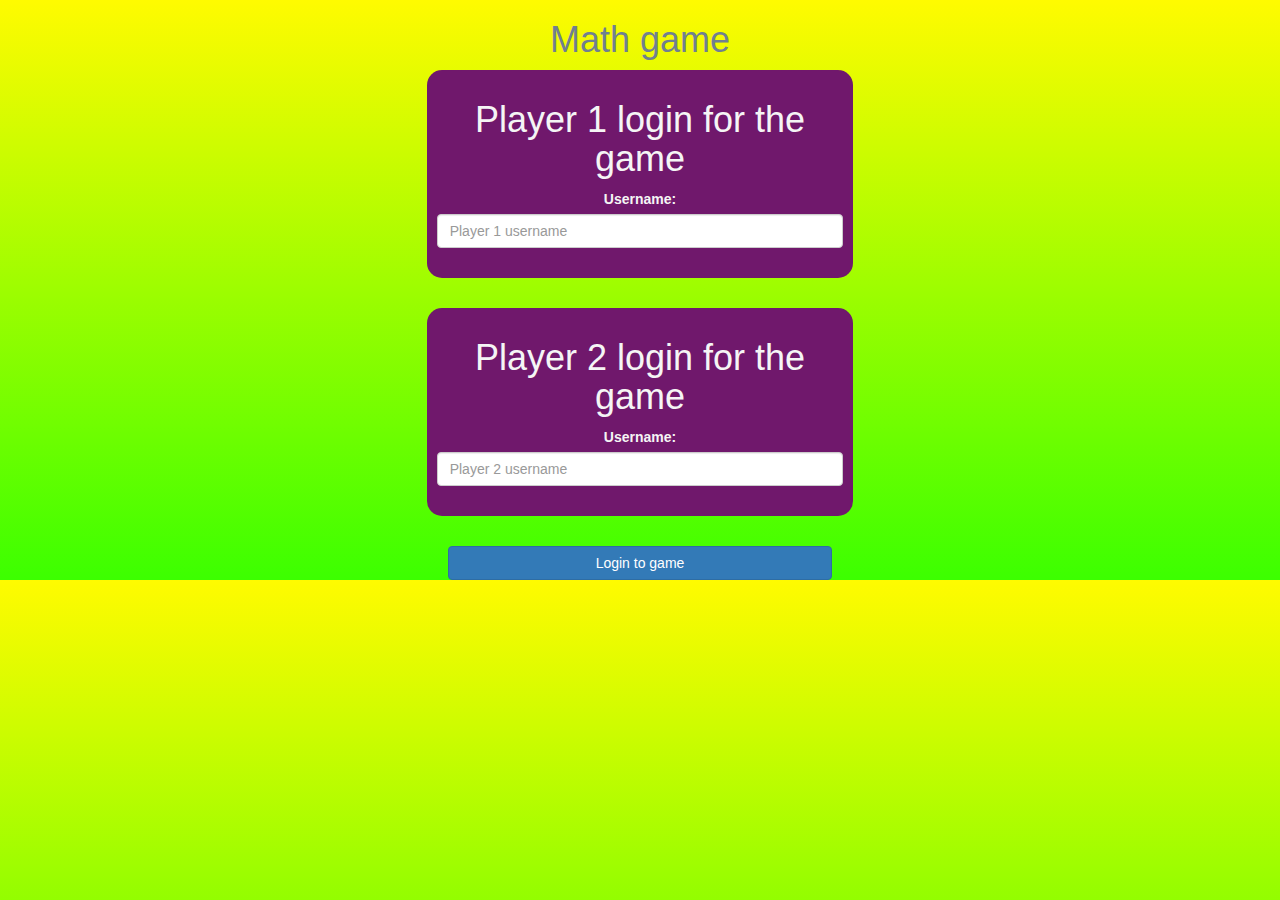
<file: index.html>
<!DOCTYPE html>
<html>
<head>
	<title>Math game</title>

<meta name="viewport" content="width=device-width, initial-scale=1">
<link rel="stylesheet" href="https://maxcdn.bootstrapcdn.com/bootstrap/3.4.0/css/bootstrap.min.css">
<script src="https://ajax.googleapis.com/ajax/libs/jquery/3.4.1/jquery.min.js"></script>
<script src="https://maxcdn.bootstrapcdn.com/bootstrap/3.4.0/js/bootstrap.min.js"></script>

<link rel="stylesheet" type="text/css" href="quiz_game_login.css">

<script src="quiz_game_login.js"></script>
</head>
<body>
    <center>
		<h1 id="title">Math game</h1>
		<div class="login_div1 col-lg-4 col-md-6 col-sm-8 col-xs-11">
			<h1>Player 1 login for the game</h1>
			<label>Username:</label>
			<input type="text" class="form-control" id="input_player_1" placeholder="Player 1 username">
			<br>
		</div>
		<br>
		<div class="login_div2 col-lg-4 col-md-6 col-sm-8 col-xs-11">
			<h1>Player 2 login for the game</h1>
			<label>Username:</label>
			<input type="text" class="form-control" id="input_player_2" placeholder="Player 2 username">
			<br>
		</div>
		<br>
		<button style="width:30%" class="btn btn-primary" onclick="login()">Login to game</button>
	</center>
</body>
</html>
</file>
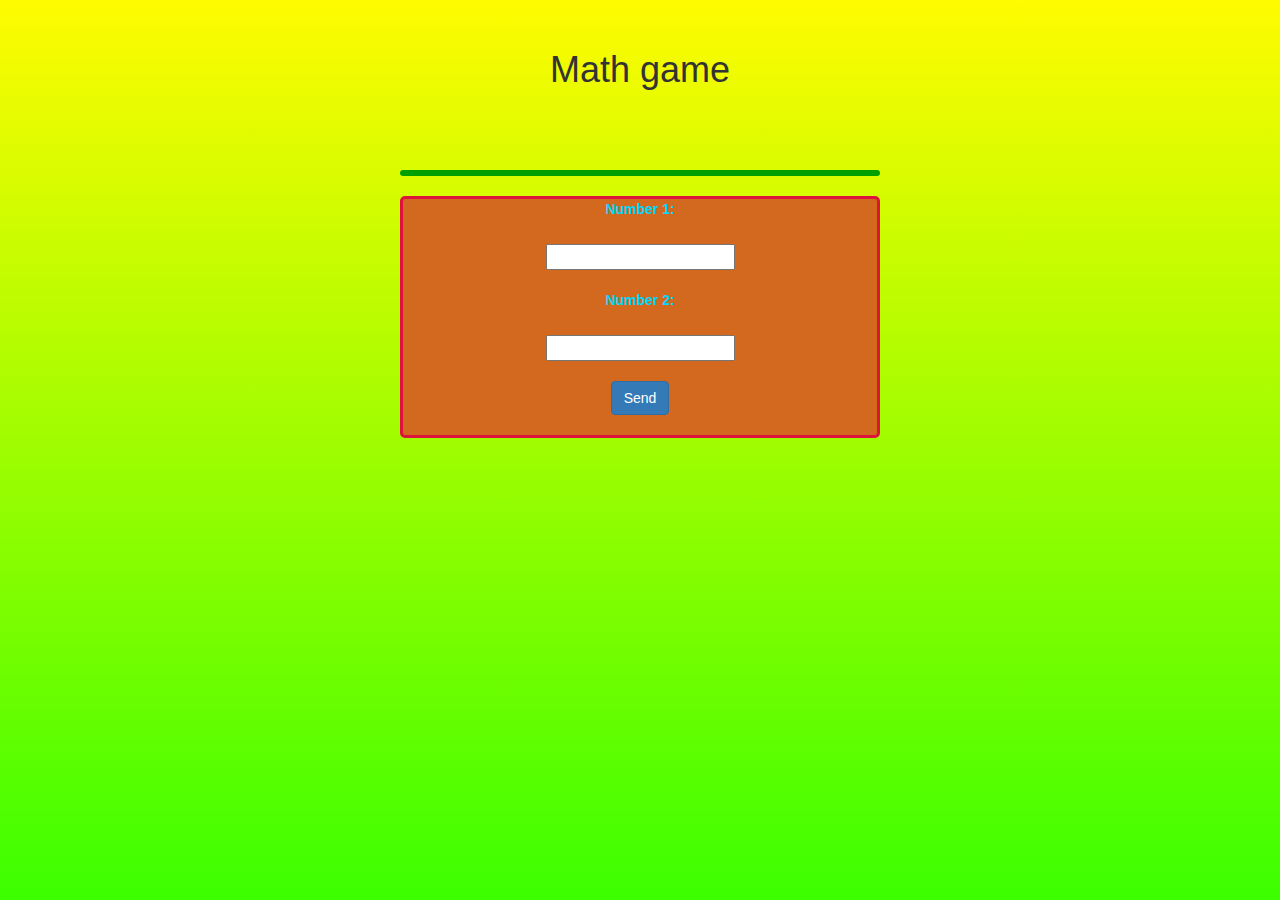
<file: quiz_game.html>
<html>
    <head><title>Math game</title></head>
    
<meta name="viewport" content="width=device-width, initial-scale=1">
<link rel="stylesheet" href="https://maxcdn.bootstrapcdn.com/bootstrap/3.4.0/css/bootstrap.min.css">
<script src="https://ajax.googleapis.com/ajax/libs/jquery/3.4.1/jquery.min.js"></script>
<script src="https://maxcdn.bootstrapcdn.com/bootstrap/3.4.0/js/bootstrap.min.js"></script>
<script src="quiz_game.js"></script>

<link rel="stylesheet" type="text/css" href="quiz_game.css">
    <body>
        <h4 id="player_1_label"></h4><span id="player_1_score"></span>
        <br>
        <h4 id="player_2_label"></h4><span id="player_2_score"></span>
    <center>
        <h1>Math game</h1>
        <h3 id="question_turn"></h3>
        <br>
        <h3 id="answer_turn"></h3>
        <br>
        <div id="output"></div>
        <br>
        <div id="input">
        <label>Number 1:</label>
        <br><br>
        <input id="number_1_input" type="number" width="75%">
        <br><br>
        <label>Number 2:</label>
        <br><br>
        <input id="number_2_input" type="number" width="75%">
        <br><br>
        <button onclick="send()" class="btn btn-primary">Send</button>
        <br><br>
    </div>
    </center>
    </body>
</html>
</file>
<file: quiz_game_login.css>
body
{
	background: linear-gradient(#fffb00 0%, #3cff00 100%);
}

	.login_div1 , .login_div2
	{
		background: rgb(112, 24, 108);
		padding: 10px;
		float: none;
		border-radius: 15px;
		margin-bottom: 10px;
	}


#player1_name , #player2_name
{
	display: inline-block;
	margin-left: 20px;
}
#word
{
	width: 60%;
}
#word_display
{
	letter-spacing: 5px;
}
#output
{
background: white;
border-radius: 10px;
border-top: 10px solid #AA4465;
padding: 10px;
float: none;
text-align: left;
}

h1 , label {
	color:whitesmoke;
}

#title {
	color:slategray;
}
</file>
<file: quiz_game.css>
body
{
	background: linear-gradient(#fffb00 0%, #3cff00 100%);
}

#input
{
	background-color:chocolate;
	border-radius:5px;
	border-style:solid;
	border-color:crimson;
	margin-left:400px;
	margin-right:400px;
	color:rgb(0, 217, 255);
}

#output
{
	background-color:darkgreen;
	border-radius:5px;
	border-style:solid;
	border-color:rgb(1, 160, 1);
	margin-left:400px;
	margin-right:400px;
	color:rgb(199, 115, 66);
}
</file>
